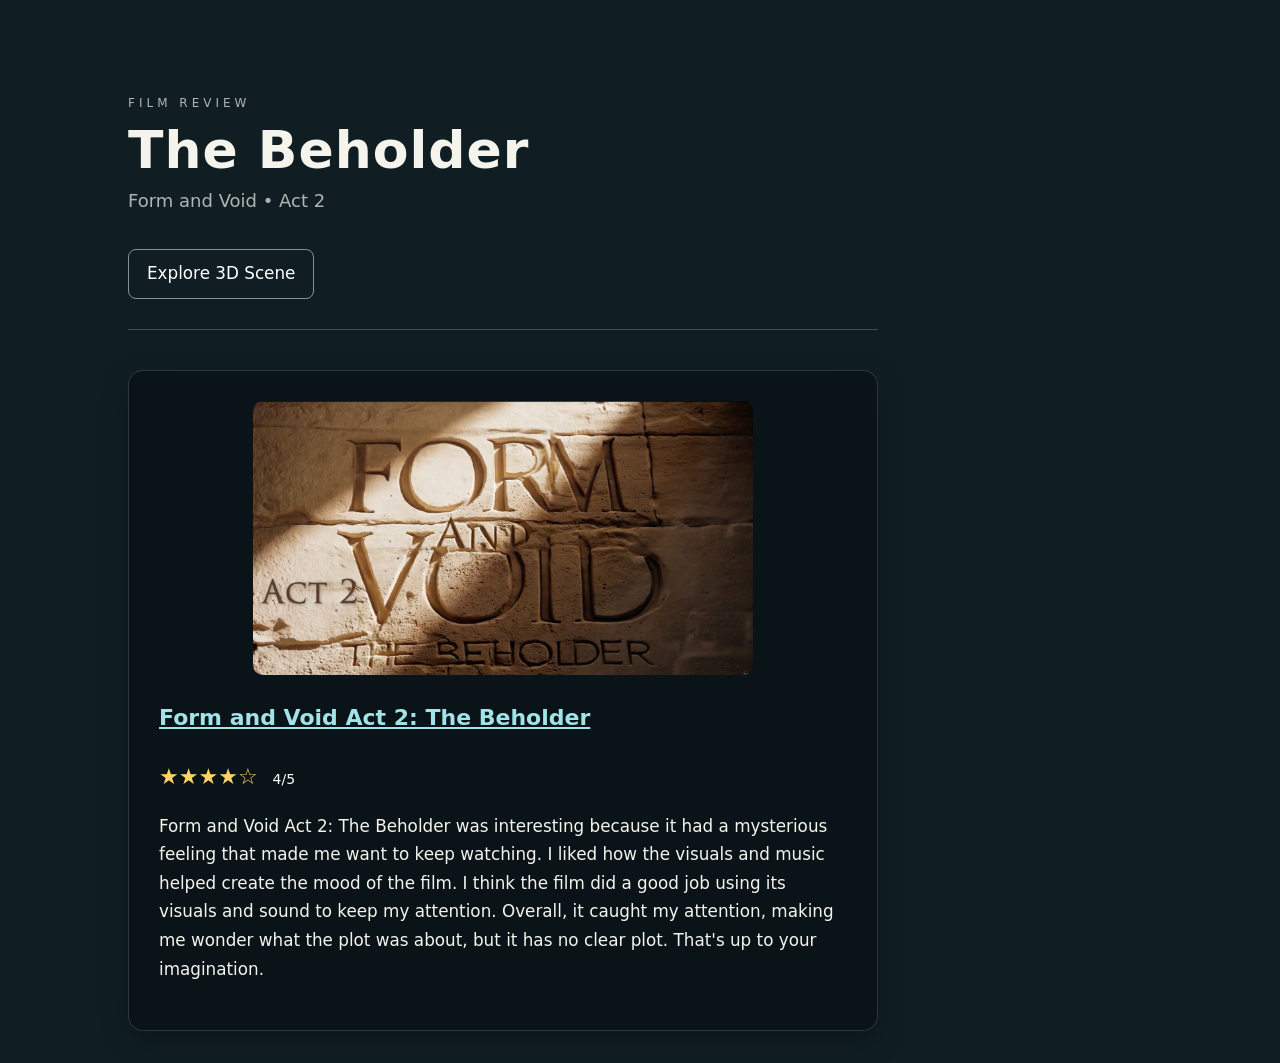
<file: index.html>
<!doctype html>
<html lang="en">
<head>
  <meta charset="utf-8">
  <title>CS110 Week 4</title>
  <meta http-equiv="refresh" content="0; url=CS110_Week4_film_review/week4/">
</head>

<body>
  <p>Opening Week 4...</p>
</body>
</html>
</file>
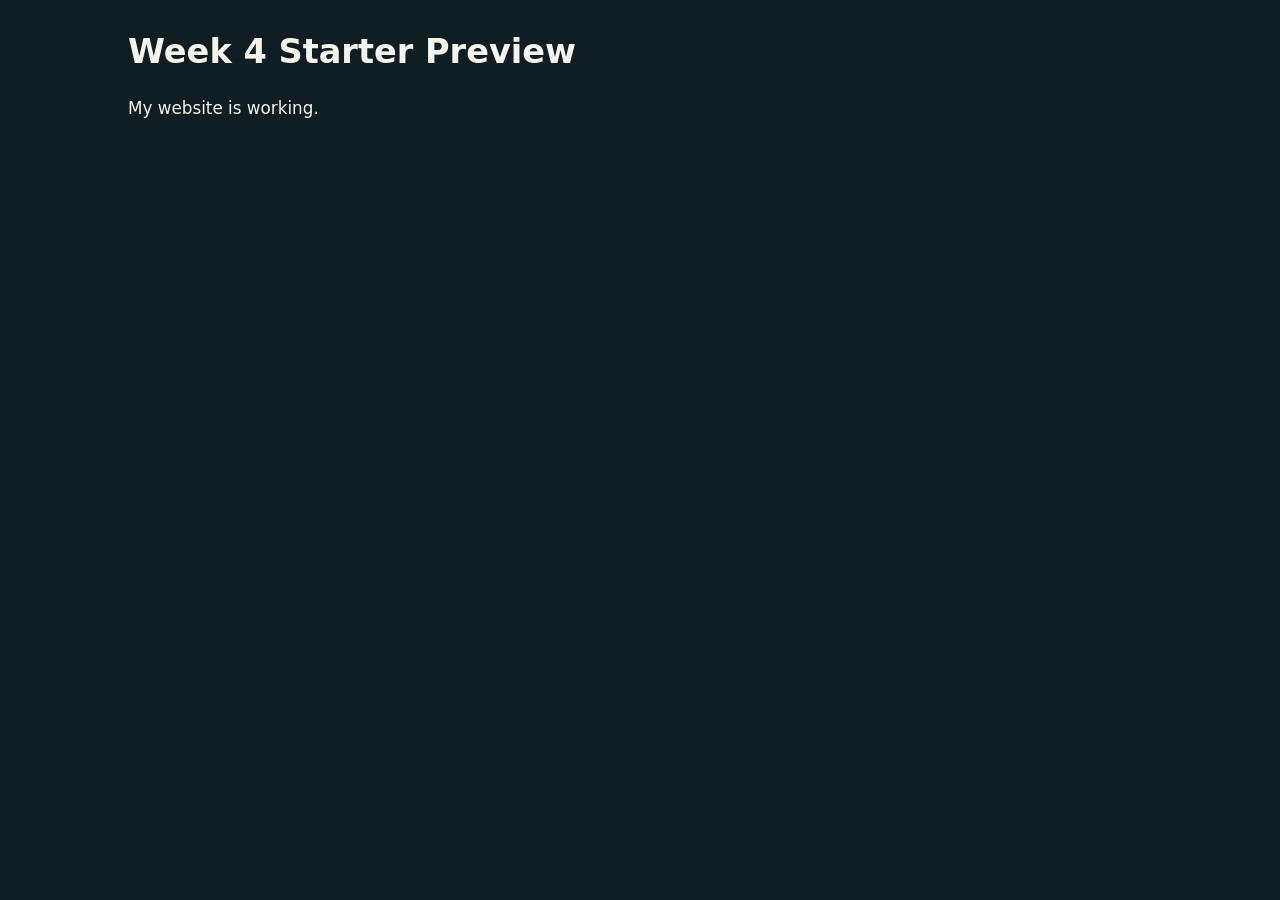
<file: CS110_Week4_Starter/index.html>
<!doctype html>
<html lang="en">

<head>
  <meta charset="utf-8">
  <meta name="viewport" content="width=device-width, initial-scale=1">

  <title>Week 4</title>

  <link rel="stylesheet" href="week4/css/styles.css">
</head>

<body>

  <main>
    <h1>Week 4 Starter Preview</h1>
    <p>My website is working.</p>
  </main>

<script src="week4/vendor/babylon.js"></script>
<script src="week4/js/app.js"></script>

</body>
</html>
</file>
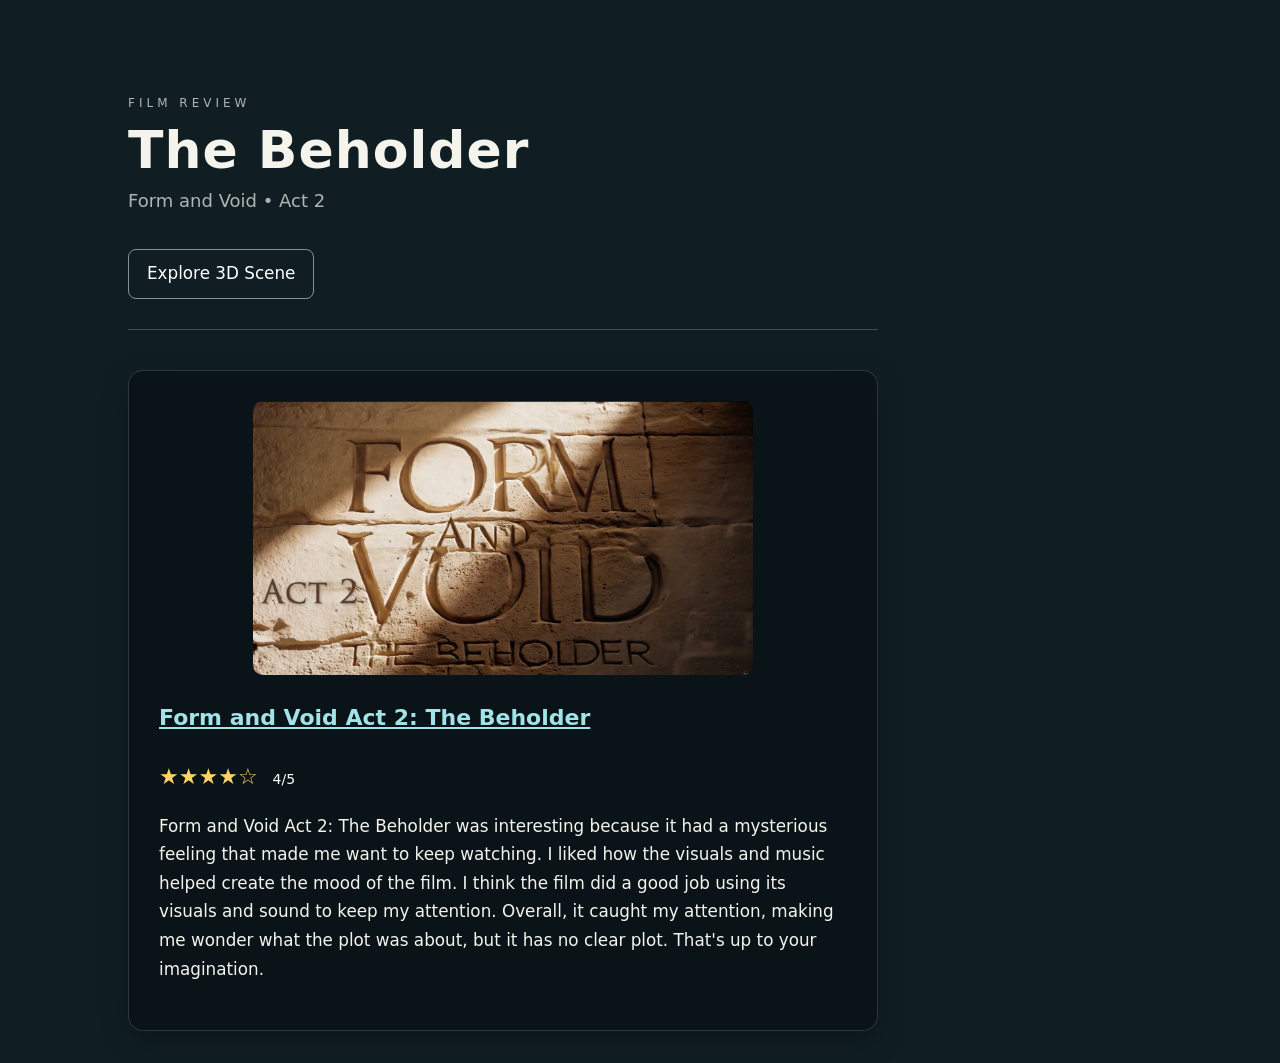
<file: CS110_Week4_film_review/week4/index.html>
<!doctype html>
<html lang="en">

<head>
  <meta charset="utf-8">
  <meta name="viewport" content="width=device-width, initial-scale=1">

  <title>Week 4 CS110 | Film Review</title>

  <link rel="stylesheet" href="css/styles.css">
</head>

<body>

  <main>
    <header class="movie-header">
  <p class="review-label">FILM REVIEW</p>
  <h1>The Beholder</h1>
  <p class="movie-subtitle">Form and Void • Act 2</p>

  <a class="scene-button" href="3d.html">Explore 3D Scene</a>
  </header>

    <section class="film-review">
     
      <img class="film-image"
     src="week4images/beholder.png"
     alt="Form and Void Act 2: The Beholder">

  <h3>
    <a href="https://www.youtube.com/watch?v=ZZIoRhkIVPE&list=PLsvXBxgtEE5nelS2wauKPATfKKasN72Xj&index=30">
      Form and Void Act 2: The Beholder
    </a>
  </h3>

  <div class="rating">★★★★☆ <span>4/5</span></div>

  <p>
    Form and Void Act 2: The Beholder was interesting because it had a
    mysterious feeling that made me want to keep watching. I liked how
    the visuals and music helped create the mood of the film. I think
    the film did a good job using its visuals and sound to keep my
    attention. Overall, it caught my attention, making me wonder what
    the plot was about, but it has no clear plot. That's up to your
    imagination.
  </p>

</section>

  </main>

<script src="vendor/babylon.js"></script>
<script src="js/app.js"></script>

</body>
</html>
</file>
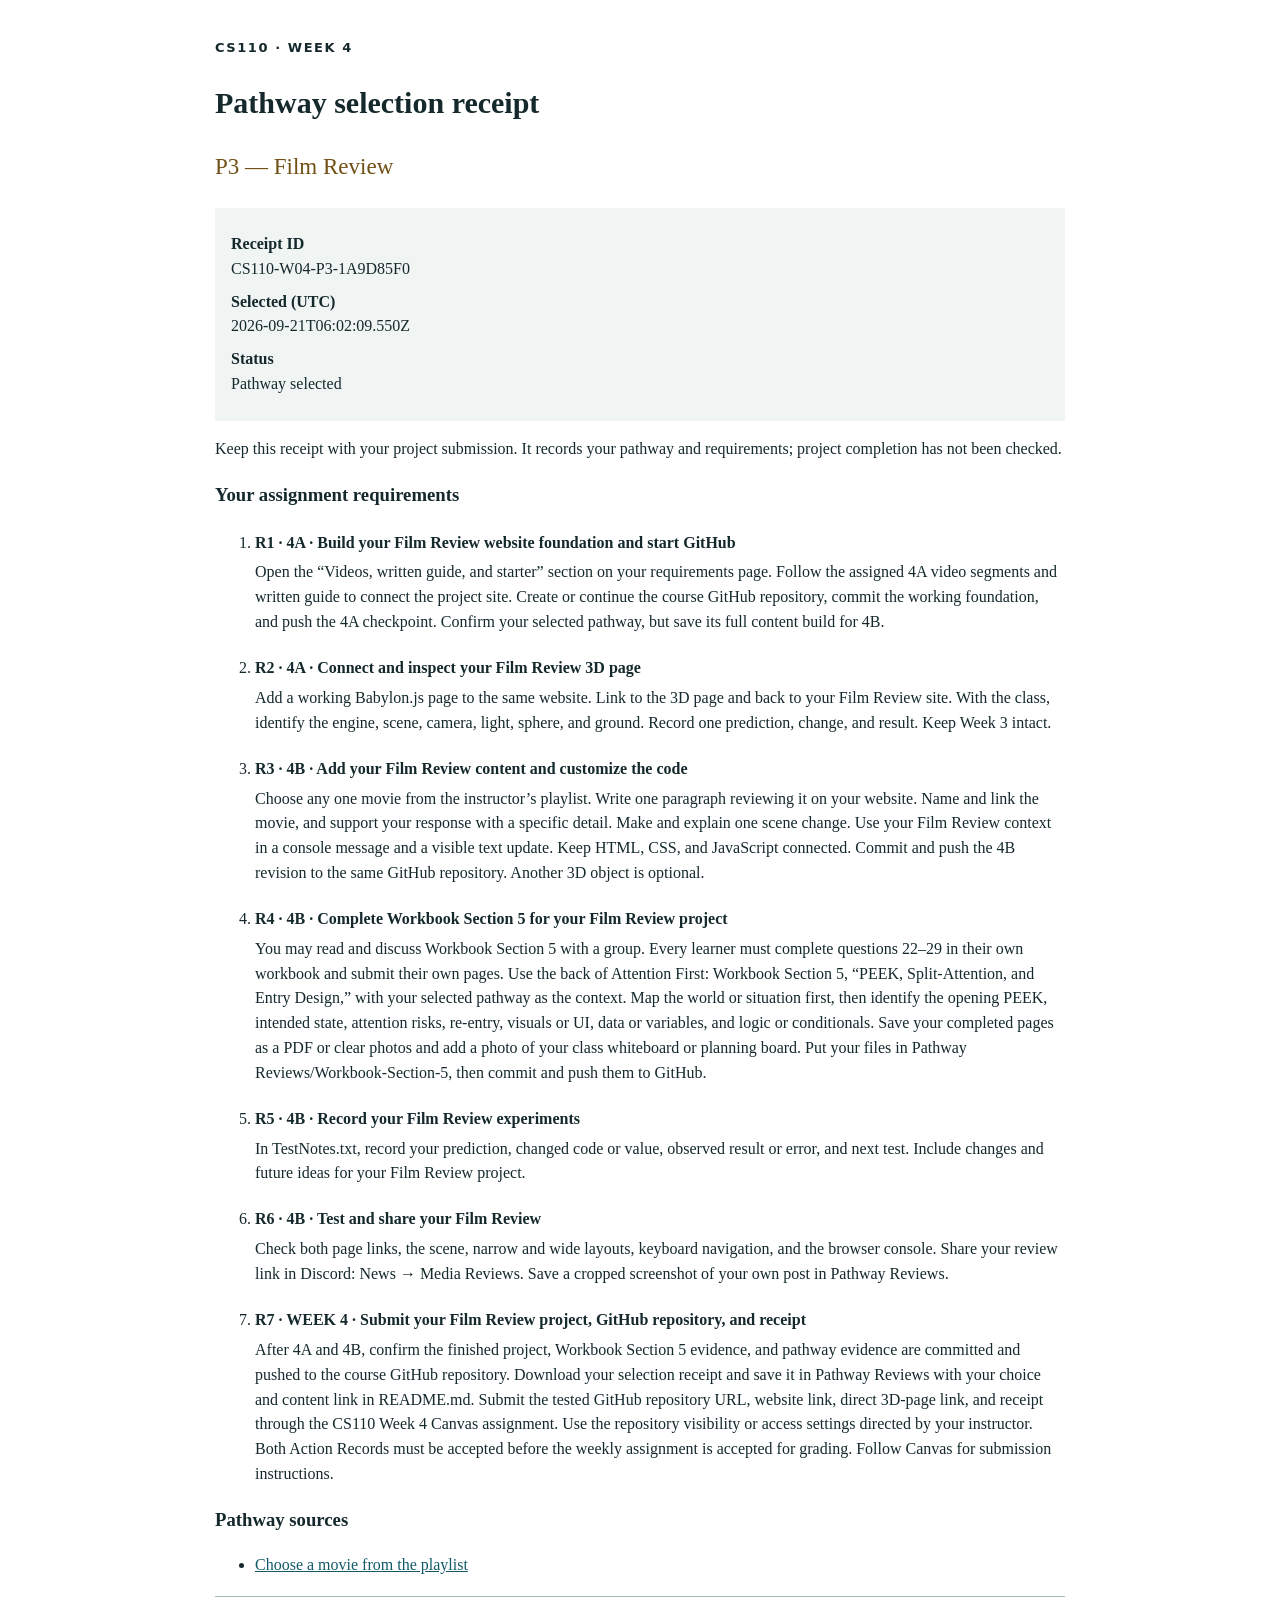
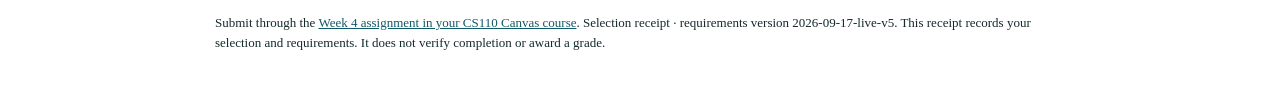
<file: CS110_Week4_film_review/pathway receipt/Week_4_Receipt.html>
<!doctype html><html lang="en"><head><meta charset="utf-8"><meta name="viewport" content="width=device-width, initial-scale=1"><title>CS110 Week 4 — Film Review selection receipt</title><style>body{max-width:850px;margin:40px auto;padding:0 24px;color:#15292c;font:16px/1.55 Georgia,serif}h2{font-size:30px;margin-bottom:8px}.receipt-brand{font:700 13px system-ui;letter-spacing:.12em}.receipt-path{font-size:23px;color:#715015}dl{padding:16px;background:#f0f4f2}dl>div{margin:8px 0}dt{font-weight:bold}dd{margin:0;overflow-wrap:anywhere}li{break-inside:avoid;margin:18px 0}h4{margin-bottom:5px}li p{margin-top:0}.receipt-footer{border-top:1px solid #aab8b8;padding-top:16px;font-size:13px}a{color:#125a68}@media print{body{margin:0;padding:0;font-size:11pt}a{color:inherit}}</style></head><body><div class="receipt-brand">CS110 · WEEK 4</div><h2>Pathway selection receipt</h2><p class="receipt-path">P3 — Film Review</p><dl><div><dt>Receipt ID</dt><dd>CS110-W04-P3-1A9D85F0</dd></div><div><dt>Selected (UTC)</dt><dd>2026-09-21T06:02:09.550Z</dd></div><div><dt>Status</dt><dd>Pathway selected</dd></div></dl><p>Keep this receipt with your project submission. It records your pathway and requirements; project completion has not been checked.</p><h3>Your assignment requirements</h3><ol><li><h4>R1 · 4A · Build your Film Review website foundation and start GitHub</h4><p>Open the “Videos, written guide, and starter” section on your requirements page. Follow the assigned 4A video segments and written guide to connect the project site. Create or continue the course GitHub repository, commit the working foundation, and push the 4A checkpoint. Confirm your selected pathway, but save its full content build for 4B.</p></li><li><h4>R2 · 4A · Connect and inspect your Film Review 3D page</h4><p>Add a working Babylon.js page to the same website. Link to the 3D page and back to your Film Review site. With the class, identify the engine, scene, camera, light, sphere, and ground. Record one prediction, change, and result. Keep Week 3 intact.</p></li><li><h4>R3 · 4B · Add your Film Review content and customize the code</h4><p>Choose any one movie from the instructor’s playlist. Write one paragraph reviewing it on your website. Name and link the movie, and support your response with a specific detail. Make and explain one scene change. Use your Film Review context in a console message and a visible text update. Keep HTML, CSS, and JavaScript connected. Commit and push the 4B revision to the same GitHub repository. Another 3D object is optional.</p></li><li><h4>R4 · 4B · Complete Workbook Section 5 for your Film Review project</h4><p>You may read and discuss Workbook Section 5 with a group. Every learner must complete questions 22–29 in their own workbook and submit their own pages. Use the back of Attention First: Workbook Section 5, “PEEK, Split-Attention, and Entry Design,” with your selected pathway as the context. Map the world or situation first, then identify the opening PEEK, intended state, attention risks, re-entry, visuals or UI, data or variables, and logic or conditionals. Save your completed pages as a PDF or clear photos and add a photo of your class whiteboard or planning board. Put your files in Pathway Reviews/Workbook-Section-5, then commit and push them to GitHub.</p></li><li><h4>R5 · 4B · Record your Film Review experiments</h4><p>In TestNotes.txt, record your prediction, changed code or value, observed result or error, and next test. Include changes and future ideas for your Film Review project.</p></li><li><h4>R6 · 4B · Test and share your Film Review</h4><p>Check both page links, the scene, narrow and wide layouts, keyboard navigation, and the browser console. Share your review link in Discord: News → Media Reviews. Save a cropped screenshot of your own post in Pathway Reviews.</p></li><li><h4>R7 · WEEK 4 · Submit your Film Review project, GitHub repository, and receipt</h4><p>After 4A and 4B, confirm the finished project, Workbook Section 5 evidence, and pathway evidence are committed and pushed to the course GitHub repository. Download your selection receipt and save it in Pathway Reviews with your choice and content link in README.md. Submit the tested GitHub repository URL, website link, direct 3D-page link, and receipt through the CS110 Week 4 Canvas assignment. Use the repository visibility or access settings directed by your instructor. Both Action Records must be accepted before the weekly assignment is accepted for grading. Follow Canvas for submission instructions.</p></li></ol><h3>Pathway sources</h3><ul><li><a href="https://www.youtube.com/playlist?list=PLsvXBxgtEE5nelS2wauKPATfKKasN72Xj">Choose a movie from the playlist</a></li></ul><p class="receipt-footer">Submit through the <a href="https://sbccd.instructure.com/courses/66804/assignments/1891528">Week 4 assignment in your CS110 Canvas course</a>. Selection receipt · requirements version 2026-09-17-live-v5. This receipt records your selection and requirements. It does not verify completion or award a grade.</p></body></html>
</file>
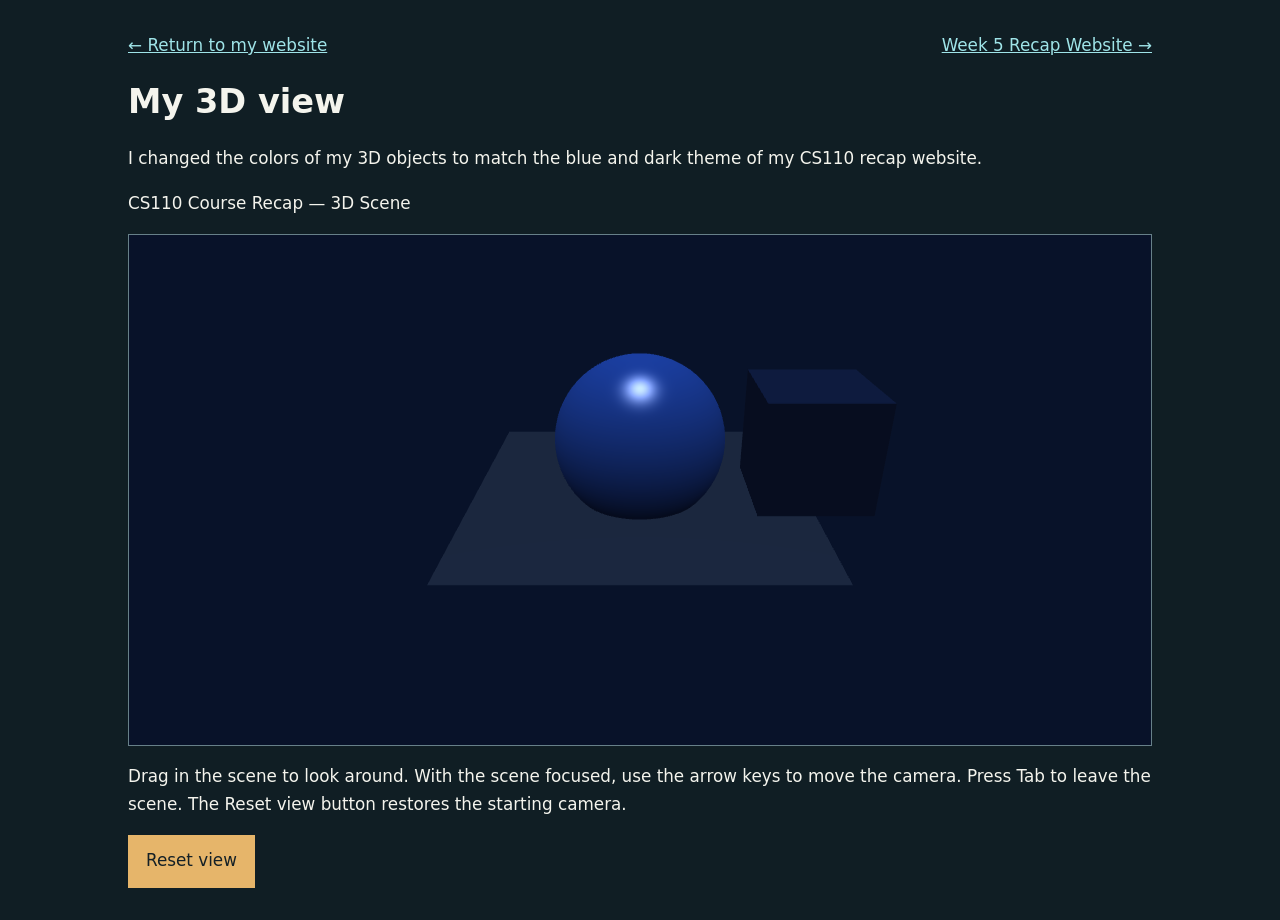
<file: CS110_Week4_film_review/week4/3d.html>
<!doctype html>
<html lang="en">
<head>
  <meta charset="utf-8">
  <meta name="viewport" content="width=device-width, initial-scale=1">
  <title>Week 4 — My 3D view</title>
  <link rel="stylesheet" href="css/styles.css">
</head>
<body>
  <main>
   <div class="page-links">
    <a href="index.html">← Return to my website</a>
    <a href="https://kon-6.github.io/Week-5-CS110/Week-5/">Week 5 Recap Website →</a>
   </div>
    <h1>My 3D view</h1>
    <p id="scene-description">I changed the colors of my 3D objects to match the blue and dark theme of my CS110 recap website.</p>
    <p id="scene-status" role="status">Loading the scene…</p>
    <canvas id="renderCanvas" tabindex="0" aria-label="Interactive 3D practice scene" aria-describedby="scene-description scene-controls">The practice scene contains a sphere and a ground plane.</canvas>
    <p id="scene-controls">Drag in the scene to look around. With the scene focused, use the arrow keys to move the camera. Press Tab to leave the scene. The Reset view button restores the starting camera.</p>
    <button id="reset-view" type="button" disabled>Reset view</button>
    <noscript><p>JavaScript is disabled. Enable it to run the coding exercise, or ask your instructor for the supported lab route. The written scene description remains available.</p></noscript>
  </main>
  <!-- The canvas exists before the engine and your script load. -->
  <script src="vendor/babylon.js"></script>
  <script src="js/app.js"></script>
</body>
</html>
</file>
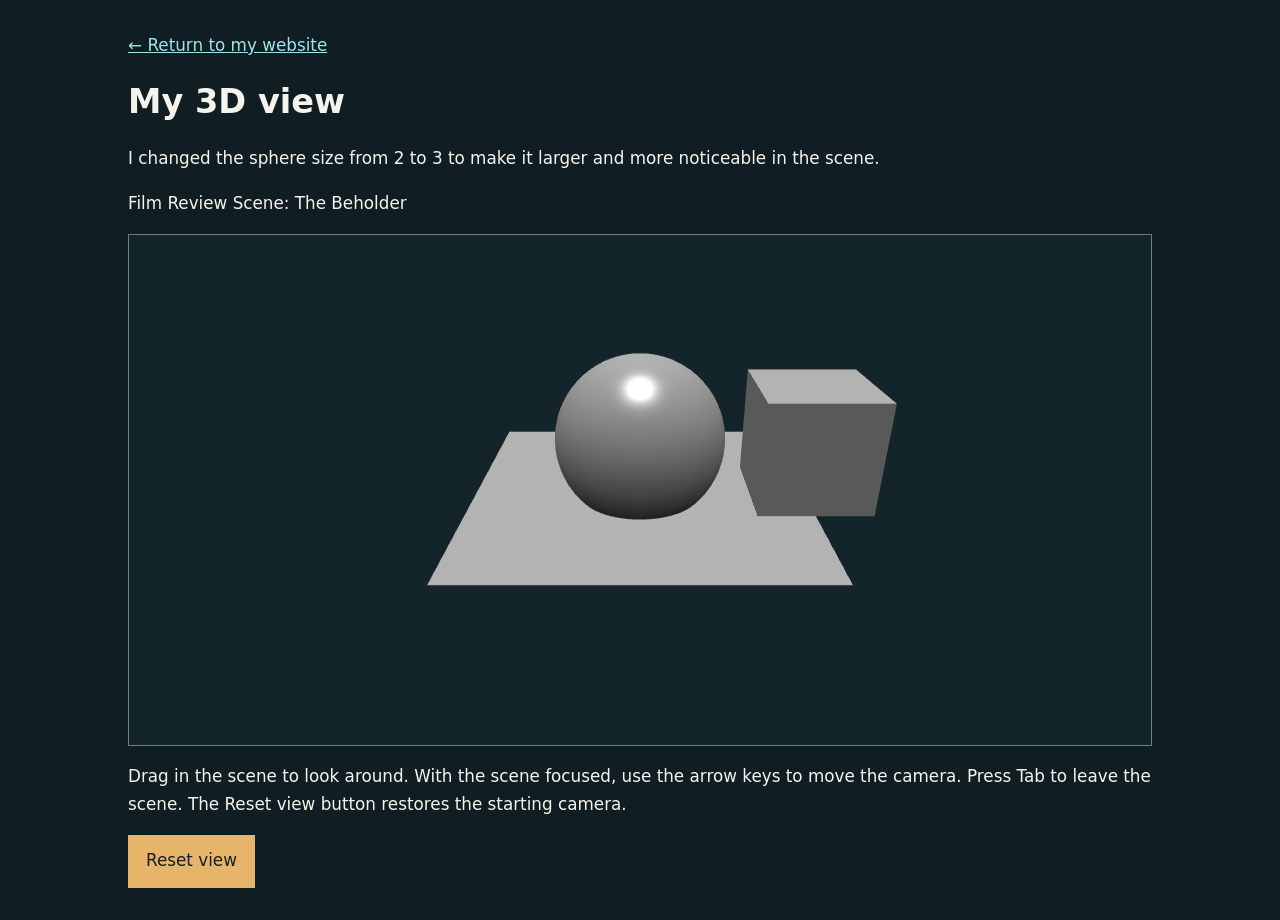
<file: CS110_Week4_Starter/week4/3d.html>
<!doctype html>
<html lang="en">
<head>
  <meta charset="utf-8">
  <meta name="viewport" content="width=device-width, initial-scale=1">
  <title>Week 4 — My 3D view</title>
  <link rel="stylesheet" href="css/styles.css">
</head>
<body>
  <main>
    <a href="index.html">← Return to my website</a>
    <h1>My 3D view</h1>
    <p id="scene-description">I changed the sphere size from 2 to 3 to make it larger and more noticeable in the scene.</p>
    <p id="scene-status" role="status">Loading the scene…</p>
    <canvas id="renderCanvas" tabindex="0" aria-label="Interactive 3D practice scene" aria-describedby="scene-description scene-controls">The practice scene contains a sphere and a ground plane.</canvas>
    <p id="scene-controls">Drag in the scene to look around. With the scene focused, use the arrow keys to move the camera. Press Tab to leave the scene. The Reset view button restores the starting camera.</p>
    <button id="reset-view" type="button" disabled>Reset view</button>
    <noscript><p>JavaScript is disabled. Enable it to run the coding exercise, or ask your instructor for the supported lab route. The written scene description remains available.</p></noscript>
  </main>
  <!-- The canvas exists before the engine and your script load. -->
  <script src="vendor/babylon.js"></script>
  <script src="js/app.js"></script>
</body>
</html>
</file>
<file: CS110_Week4_Starter/week4/css/styles.css>
* { box-sizing: border-box; }
[hidden] { display: none !important; }
body { margin: 0; background: #101e24; color: #f4f4ed; font: 1.05rem/1.65 system-ui, sans-serif; }
main { width: min(100% - 2rem, 64rem); margin: 2rem auto; }
h1 { line-height: 1.2; }
a { color: #9fe4e8; }
code { overflow-wrap: anywhere; }
#renderCanvas { display: block; width: 100%; height: min(56vw, 32rem); min-height: 15rem; border: 1px solid #678089; touch-action: none; }
button { font: inherit; padding: .65rem 1rem; background: #e6b56a; color: #142026; border: 2px solid transparent; cursor: pointer; }
button:disabled { opacity: .5; cursor: default; }
:focus-visible { outline: 3px solid #ffe4a9; outline-offset: 5px; }
@media (max-width: 480px) { main { margin: 1.25rem auto; } }
@media print { body { background: white; color: black; } #renderCanvas, button { display: none; } a { color: black; } }
.film-review {
  max-width: 750px;
  margin-top: 40px;
  padding: 30px;
  background: rgba(0, 0, 0, 0.35);
  border: 1px solid rgba(255, 255, 255, 0.15);
  border-radius: 15px;
  box-shadow: 0 10px 30px rgba(0, 0, 0, 0.3);
}

.film-review h2 {
  font-size: 28px;
  margin-top: 0;
}

.film-review h3 {
  font-size: 22px;
}

.film-review p {
  line-height: 1.7;
}

.rating {
  color: #ffd166;
  font-size: 22px;
  margin: 15px 0;
}

.rating span {
  color: white;
  font-size: 14px;
  margin-left: 8px;
}
.movie-header {
  max-width: 750px;
  margin-bottom: 35px;
  padding: 50px 0 30px;
  border-bottom: 1px solid rgba(255, 255, 255, 0.2);
}

.review-label {
  font-size: 12px;
  letter-spacing: 4px;
  opacity: 0.7;
  margin-bottom: 5px;
}

.movie-header h1 {
  font-size: 52px;
  margin: 0;
  letter-spacing: 1px;
}

.movie-subtitle {
  font-size: 18px;
  opacity: 0.7;
  margin-top: 5px;
}

.scene-button {
  display: inline-block;
  margin-top: 15px;
  padding: 10px 18px;

  color: white;
  text-decoration: none;

  border: 1px solid rgba(255, 255, 255, 0.5);
  border-radius: 8px;

  transition: 0.2s;
}

.scene-button:hover {
  background: white;
  color: #173f44;
  transform: translateY(-2px);
}
.film-image {
  width: 100%;
  max-width: 500px;
  height: auto;
  display: block;
  margin: 0 auto 25px;
  border-radius: 10px;
}
</file>
<file: CS110_Week4_film_review/week4/css/styles.css>
* { box-sizing: border-box; }
[hidden] { display: none !important; }
body { margin: 0; background: #101e24; color: #f4f4ed; font: 1.05rem/1.65 system-ui, sans-serif; }
main { width: min(100% - 2rem, 64rem); margin: 2rem auto; }
h1 { line-height: 1.2; }
a { color: #9fe4e8; }
code { overflow-wrap: anywhere; }
#renderCanvas { display: block; width: 100%; height: min(56vw, 32rem); min-height: 15rem; border: 1px solid #678089; touch-action: none; }
button { font: inherit; padding: .65rem 1rem; background: #e6b56a; color: #142026; border: 2px solid transparent; cursor: pointer; }
button:disabled { opacity: .5; cursor: default; }
:focus-visible { outline: 3px solid #ffe4a9; outline-offset: 5px; }
@media (max-width: 480px) { main { margin: 1.25rem auto; } }
@media print { body { background: white; color: black; } #renderCanvas, button { display: none; } a { color: black; } }
.film-review {
  max-width: 750px;
  margin-top: 40px;
  padding: 30px;
  background: rgba(0, 0, 0, 0.35);
  border: 1px solid rgba(255, 255, 255, 0.15);
  border-radius: 15px;
  box-shadow: 0 10px 30px rgba(0, 0, 0, 0.3);
}

.film-review h2 {
  font-size: 28px;
  margin-top: 0;
}

.film-review h3 {
  font-size: 22px;
}

.film-review p {
  line-height: 1.7;
}

.rating {
  color: #ffd166;
  font-size: 22px;
  margin: 15px 0;
}

.rating span {
  color: white;
  font-size: 14px;
  margin-left: 8px;
}
.movie-header {
  max-width: 750px;
  margin-bottom: 35px;
  padding: 50px 0 30px;
  border-bottom: 1px solid rgba(255, 255, 255, 0.2);
}

.review-label {
  font-size: 12px;
  letter-spacing: 4px;
  opacity: 0.7;
  margin-bottom: 5px;
}

.movie-header h1 {
  font-size: 52px;
  margin: 0;
  letter-spacing: 1px;
}

.movie-subtitle {
  font-size: 18px;
  opacity: 0.7;
  margin-top: 5px;
}

.scene-button {
  display: inline-block;
  margin-top: 15px;
  padding: 10px 18px;

  color: white;
  text-decoration: none;

  border: 1px solid rgba(255, 255, 255, 0.5);
  border-radius: 8px;

  transition: 0.2s;
}

.scene-button:hover {
  background: white;
  color: #173f44;
  transform: translateY(-2px);
}
.film-image {
  width: 100%;
  max-width: 500px;
  height: auto;
  display: block;
  margin: 0 auto 25px;
  border-radius: 10px;
}
.page-links {
  display: flex;
  justify-content: space-between;
  align-items: center;
  width: 100%;
}
</file>
